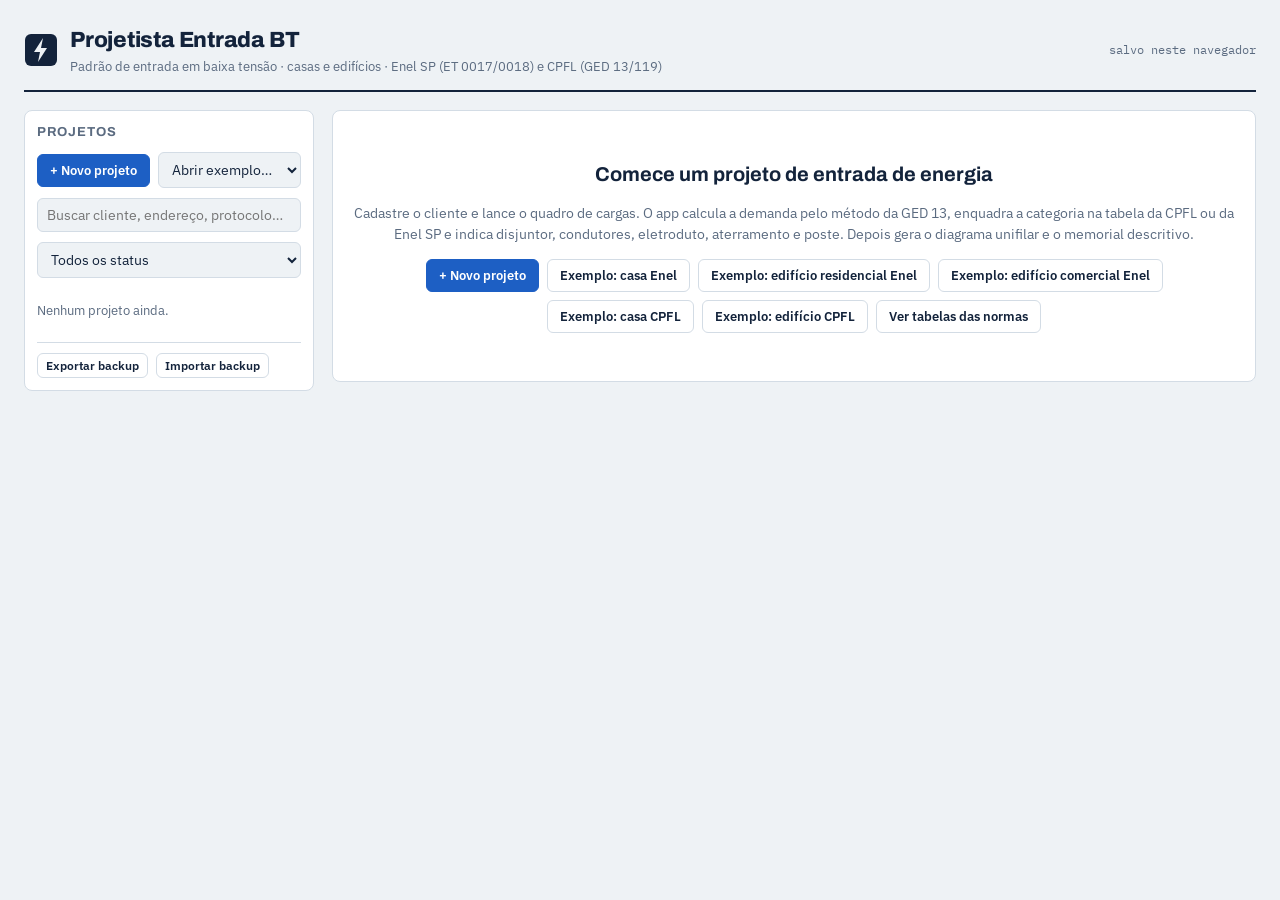
<file: index.html>
<!doctype html>
<html lang="pt-BR">
<head>
<meta charset="utf-8">
<meta name="viewport" content="width=device-width,initial-scale=1,viewport-fit=cover">
<title>Projetista Entrada BT</title>
<meta name="description" content="Dimensionamento de padrão de entrada de energia em baixa tensão – Enel SP (ET 0017/0018) e CPFL (GED 13/119).">
<link rel="preconnect" href="https://fonts.googleapis.com">
<link rel="stylesheet" href="https://fonts.googleapis.com/css2?family=Archivo:wght@500;700;800&family=IBM+Plex+Sans:wght@400;500;600&family=IBM+Plex+Mono:wght@400;500&display=swap">
<link rel="stylesheet" href="assets/style.css">
</head>
<body>
<div class="wrap">
  <header class="top">
    <div class="brand">
      <svg width="34" height="34" viewBox="0 0 34 34" aria-hidden="true"><rect x="1" y="1" width="32" height="32" rx="6" fill="var(--ink)"/><path d="M19 5 10 19h6l-2 10 9-14h-6z" fill="var(--bg)"/></svg>
      <div><h1>Projetista Entrada BT</h1><p>Padrão de entrada em baixa tensão · casas e edifícios · Enel SP (ET 0017/0018) e CPFL (GED 13/119)</p></div>
    </div>
    <div class="store-note" id="storeNote">conectando…</div>
  </header>

  <div class="layout">
    <aside class="side">
      <h2>Projetos</h2>
      <div class="row"><button class="btn pri" id="btnNovo">+ Novo projeto</button>
        <select id="exemplos" aria-label="Abrir um projeto de exemplo" style="width:auto;flex:1"><option value="">Abrir exemplo…</option><option value="casa-enel">Casa – Enel SP</option><option value="ed-enel">Edifício residencial – Enel SP</option><option value="com-enel">Edifício comercial – Enel SP</option><option value="casa-cpfl">Casa – CPFL</option><option value="ed-cpfl">Edifício – CPFL</option></select></div>
      <input id="busca" placeholder="Buscar cliente, endereço, protocolo…" aria-label="Buscar projetos">
      <select id="filtroStatus" aria-label="Filtrar por status"><option value="">Todos os status</option></select>
      <div class="plist" id="plist"></div>
      <div class="row" style="border-top:1px solid var(--line);padding-top:10px">
        <button class="btn sm" id="btnBackup">Exportar backup</button>
        <label class="btn sm" for="impFile">Importar backup</label>
        <input type="file" id="impFile" accept="application/json,.json" hidden>
      </div>
    </aside>
    <main id="main"></main>
  </div>
</div>
<div class="toast" id="toast" hidden></div>
<script src="assets/app.js"></script>
</body>
</html>
</file>
<file: assets/style.css>
/* Layout: prancheta técnica — lista de projetos à esquerda, projeto aberto em abas à direita; empilha no celular */
:root{
  --bg:#EEF2F5; --panel:#FFFFFF; --ink:#13233B; --muted:#5B6B80; --line:#D3DCE5;
  --accent:#1D5FC4; --accent-ink:#FFFFFF; --accent-soft:#E2ECFA;
  --ok:#1E7A4C; --ok-soft:#DFF3E8; --warn:#9A6A00; --warn-soft:#FCF1D3; --bad:#B42318; --bad-soft:#FDE7E5;
  --grid:#E3E9EF; --paper:#FFFFFF;
  --f-display:"Archivo","Segoe UI",system-ui,sans-serif;
  --f-body:"IBM Plex Sans","Segoe UI",system-ui,sans-serif;
  --f-mono:"IBM Plex Mono",ui-monospace,Consolas,monospace;
}
@media (prefers-color-scheme:dark){:root:not([data-theme="light"]){
  --bg:#0F1724; --panel:#162133; --ink:#E4EAF2; --muted:#93A3B8; --line:#2A3A52;
  --accent:#6EA2F5; --accent-ink:#0B1422; --accent-soft:#1D3050;
  --ok:#5CCB91; --ok-soft:#163626; --warn:#E8B83E; --warn-soft:#3A2F12; --bad:#F2877D; --bad-soft:#3F1E1C;
  --grid:#1E2C40; --paper:#162133; color-scheme:dark}}
:root[data-theme="dark"]{
  --bg:#0F1724; --panel:#162133; --ink:#E4EAF2; --muted:#93A3B8; --line:#2A3A52;
  --accent:#6EA2F5; --accent-ink:#0B1422; --accent-soft:#1D3050;
  --ok:#5CCB91; --ok-soft:#163626; --warn:#E8B83E; --warn-soft:#3A2F12; --bad:#F2877D; --bad-soft:#3F1E1C;
  --grid:#1E2C40; --paper:#162133; color-scheme:dark}
*{box-sizing:border-box}
body{background:var(--bg);color:var(--ink);font-family:var(--f-body);font-size:14px;line-height:1.5}
.wrap{max-width:1280px;margin:0 auto;padding-block:16px 48px;padding-left:max(16px,env(safe-area-inset-left,0px));padding-right:max(16px,env(safe-area-inset-right,0px))}
header.top{display:flex;flex-wrap:wrap;align-items:center;justify-content:space-between;gap:12px;padding-bottom:14px;border-bottom:2px solid var(--ink);margin-bottom:18px}
.brand{display:flex;align-items:center;gap:12px}
.brand svg{flex:none}
.brand h1{font-family:var(--f-display);font-weight:800;font-size:22px;margin:0;letter-spacing:-.01em}
.brand p{margin:0;color:var(--muted);font-size:12.5px}
.store-note{font-size:12px;color:var(--muted);font-family:var(--f-mono)}
.layout{display:grid;grid-template-columns:290px minmax(0,1fr);gap:18px;align-items:start}
@media (max-width:860px){.layout{grid-template-columns:minmax(0,1fr)}}
.side{background:var(--panel);border:1px solid var(--line);border-radius:8px;padding:12px;display:flex;flex-direction:column;gap:10px}
.side h2{font-family:var(--f-display);font-size:13px;text-transform:uppercase;letter-spacing:.08em;margin:0;color:var(--muted)}
.plist{display:flex;flex-direction:column;gap:6px;max-height:60vh;overflow:auto}
.pitem{display:flex;flex-direction:column;gap:2px;text-align:left;border:1px solid var(--line);background:transparent;color:var(--ink);border-radius:6px;padding:8px 10px;cursor:pointer;font:inherit}
.pitem:hover{border-color:var(--accent)}
.prow{display:flex;flex-wrap:wrap;gap:4px;align-items:stretch}
.prow .pitem{flex:1;min-width:0}
.pdel{border:1px solid var(--line);background:transparent;color:var(--muted);border-radius:6px;padding:0 8px;cursor:pointer;font:600 12px var(--f-body)}
.pdel:hover{color:var(--bad);border-color:var(--bad)}
.pconf{flex-basis:100%;display:flex;flex-wrap:wrap;gap:6px;align-items:center;background:var(--bad-soft);border-radius:6px;padding:6px 8px;font-size:12.5px}
.savebar{display:flex;flex-wrap:wrap;gap:10px;align-items:center;justify-content:space-between;background:var(--warn-soft);border:1px solid var(--warn);border-radius:8px;padding:10px 14px;margin-bottom:12px;font-size:13.5px}
.savebar.ok{background:transparent;border-color:var(--line);color:var(--muted);padding:6px 12px;font-size:12.5px}
.pitem.on{border-color:var(--accent);background:var(--accent-soft)}
.pitem b{font-weight:600;overflow-wrap:anywhere}
.pitem small{color:var(--muted);display:flex;gap:6px;flex-wrap:wrap;align-items:center}
.pill{display:inline-block;font-size:11px;font-weight:600;padding:1px 8px;border-radius:999px;background:var(--grid);color:var(--ink);white-space:nowrap}
.pill.ok{background:var(--ok-soft);color:var(--ok)}.pill.warn{background:var(--warn-soft);color:var(--warn)}.pill.bad{background:var(--bad-soft);color:var(--bad)}.pill.info{background:var(--accent-soft);color:var(--accent)}
main{min-width:0}
.tabs{display:flex;gap:2px;overflow-x:auto;border-bottom:1px solid var(--line);margin-bottom:14px}
.tab{border:0;background:transparent;color:var(--muted);font:600 13.5px var(--f-body);padding:10px 14px;cursor:pointer;border-bottom:3px solid transparent;white-space:nowrap}
.tab.on{color:var(--ink);border-bottom-color:var(--accent)}
.card{background:var(--panel);border:1px solid var(--line);border-radius:8px;padding:16px;margin-bottom:14px;min-width:0}
.card h3{font-family:var(--f-display);font-size:16px;margin:0 0 12px;text-wrap:balance}
.card h3 small{font-family:var(--f-body);font-weight:400;color:var(--muted);font-size:12.5px;margin-left:6px}
.grid{display:grid;grid-template-columns:repeat(auto-fill,minmax(210px,1fr));gap:12px}
label.f{display:flex;flex-direction:column;gap:4px;font-size:12px;color:var(--muted);font-weight:500;min-width:0}
label.chk{display:flex;gap:8px;align-items:center;font-size:13px;color:var(--ink)}
label.chk input{width:auto}
input,select,textarea{font:14px var(--f-body);color:var(--ink);background:var(--bg);border:1px solid var(--line);border-radius:6px;padding:7px 9px;width:100%;min-width:0}
textarea{min-height:70px;resize:vertical}
input:focus,select:focus,textarea:focus,button:focus-visible{outline:2px solid var(--accent);outline-offset:1px}
.btn{font:600 13px var(--f-body);border:1px solid var(--line);background:var(--panel);color:var(--ink);border-radius:6px;padding:7px 12px;cursor:pointer;white-space:nowrap}
.btn:hover{border-color:var(--accent)}
.btn.pri{background:var(--accent);color:var(--accent-ink);border-color:var(--accent)}
.btn.danger{color:var(--bad)}
.btn.sm{padding:4px 8px;font-size:12px}
.row{display:flex;flex-wrap:wrap;gap:8px;align-items:center}
.tw{overflow-x:auto}
table{border-collapse:collapse;width:100%;font-size:13px}
th,td{border-bottom:1px solid var(--line);padding:6px 8px;text-align:left;vertical-align:middle}
th{font-size:11.5px;text-transform:uppercase;letter-spacing:.05em;color:var(--muted);font-weight:600}
td.n,th.n{text-align:right;font-family:var(--f-mono);font-variant-numeric:tabular-nums}
tr.hl td{background:var(--accent-soft);font-weight:600}
td input,td select{padding:5px 6px;font-size:13px}
.kpis{display:grid;grid-template-columns:repeat(auto-fill,minmax(170px,1fr));gap:10px}
.kpi{border:1px solid var(--line);border-radius:8px;padding:10px 12px;background:var(--bg)}
.kpi span{display:block;font-size:11.5px;color:var(--muted);text-transform:uppercase;letter-spacing:.05em}
.kpi b{font-family:var(--f-mono);font-size:20px;font-weight:500;font-variant-numeric:tabular-nums}
.kpi.hi{border-color:var(--accent);background:var(--accent-soft)}
.note{font-size:12.5px;color:var(--muted);max-width:80ch}
.alert{border-left:4px solid var(--warn);background:var(--warn-soft);color:var(--ink);padding:10px 12px;border-radius:4px;font-size:13px;margin-bottom:12px}
.alert.bad{border-color:var(--bad);background:var(--bad-soft)}
.alert.ok{border-color:var(--ok);background:var(--ok-soft)}
.spec{display:grid;grid-template-columns:minmax(150px,auto) minmax(0,1fr);gap:6px 16px;font-size:13.5px}
.spec dt{color:var(--muted)}.spec dd{margin:0;font-family:var(--f-mono);overflow-wrap:anywhere}
.src{font-family:var(--f-mono);font-size:11.5px;color:var(--muted)}
.diag{overflow-x:auto;background:var(--paper);border:1px solid var(--line);border-radius:8px}
.diag svg{display:block;min-width:720px;width:100%;height:auto}
.memo{background:var(--paper);border:1px solid var(--line);border-radius:8px;padding:28px clamp(16px,4vw,48px);max-width:860px;font-size:14px}
.memo h2{font-family:var(--f-display);font-size:20px;text-align:center;margin:0 0 4px}
.memo h4{font-family:var(--f-display);font-size:14.5px;margin:22px 0 6px;border-bottom:1px solid var(--line);padding-bottom:4px}
.memo p{margin:6px 0;max-width:80ch}
.memo table{font-size:12.5px}
.empty{text-align:center;padding:48px 16px;color:var(--muted)}
.empty h3{font-family:var(--f-display);color:var(--ink);font-size:20px;margin:0 0 6px}
.confirm{display:flex;flex-wrap:wrap;gap:8px;align-items:center;background:var(--bad-soft);padding:8px 10px;border-radius:6px;font-size:13px}
.toast{position:fixed;left:50%;transform:translateX(-50%);bottom:calc(16px + env(safe-area-inset-bottom,0px));background:var(--ink);color:var(--bg);padding:8px 14px;border-radius:6px;font-size:13px;z-index:20}
@media (prefers-reduced-motion:no-preference){.tab,.pitem,.btn{transition:border-color .15s,background .15s}}
</file>
